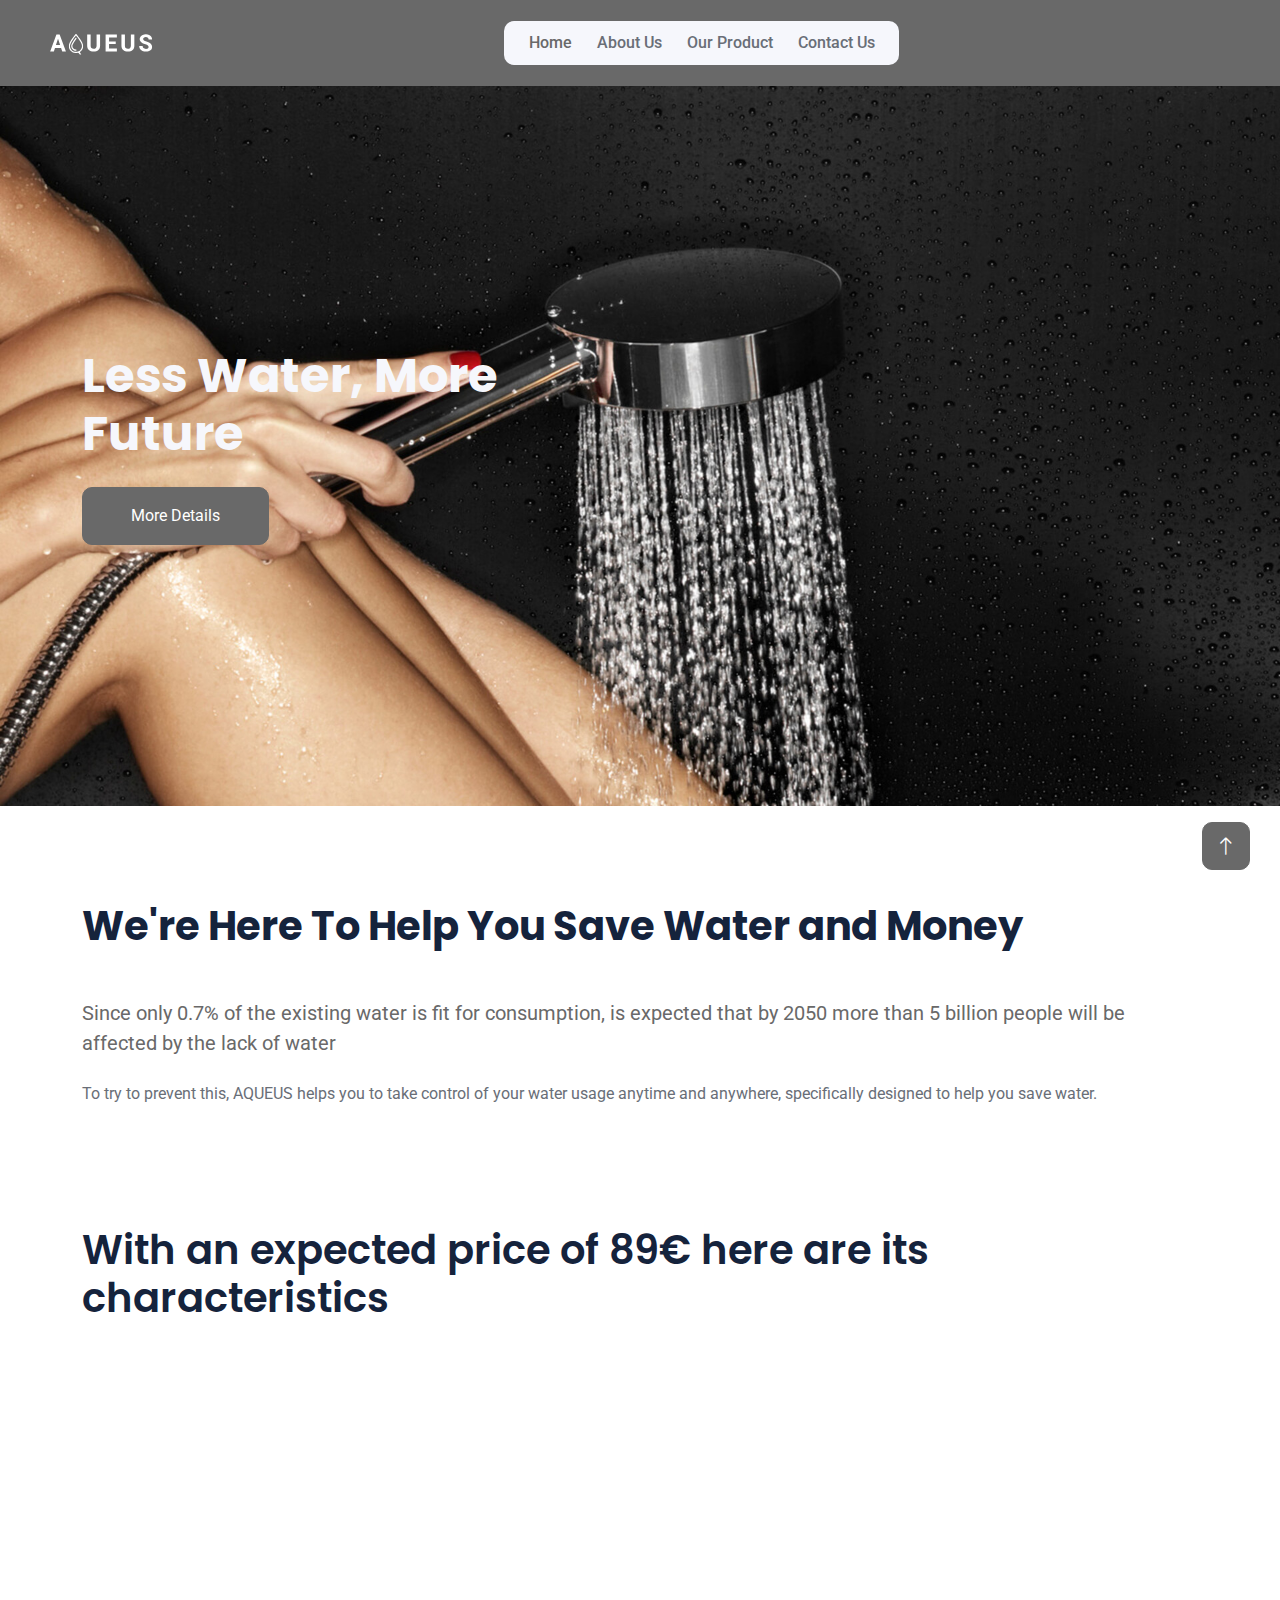
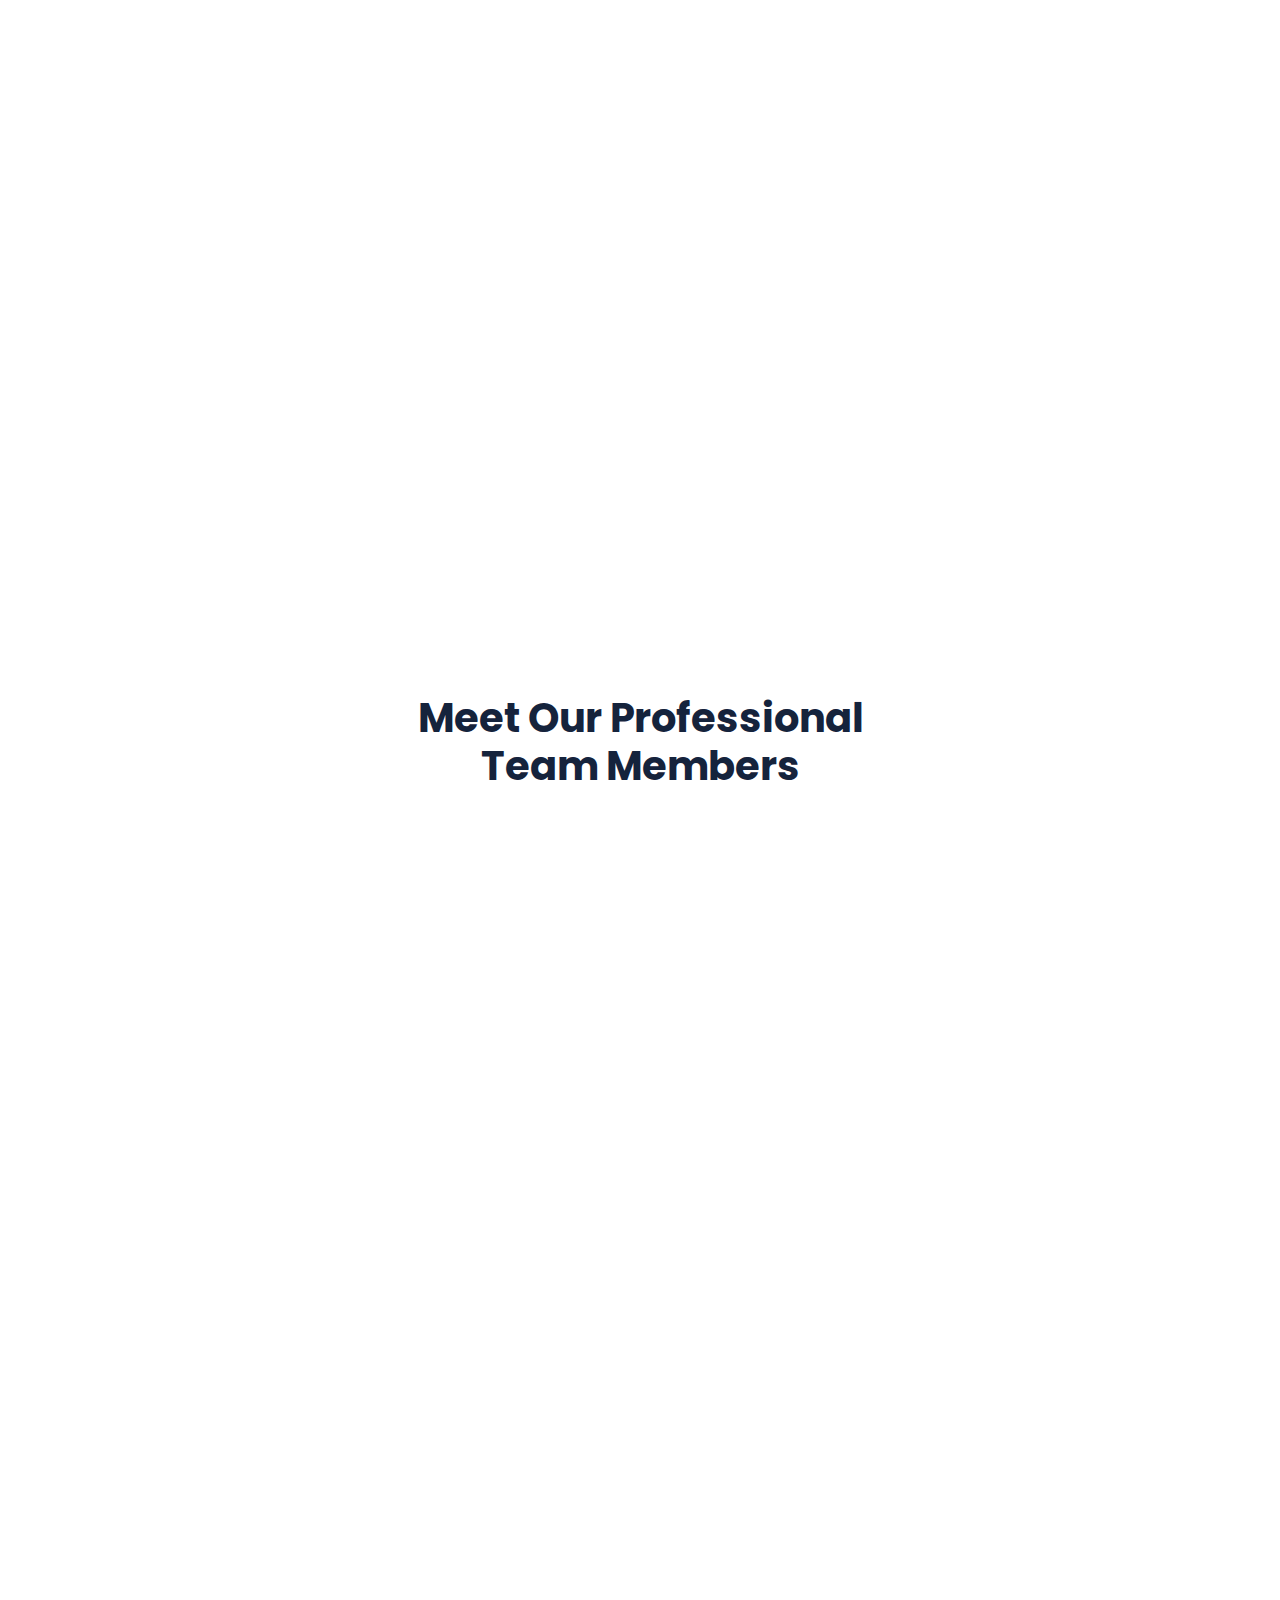
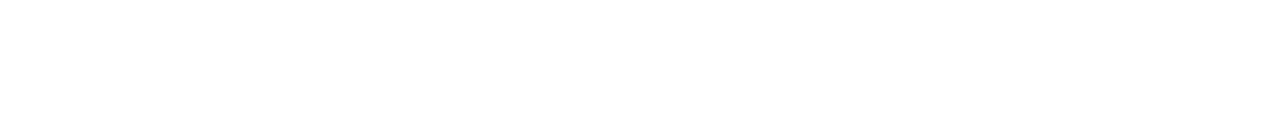
<file: index.html>
<!DOCTYPE html>
<html lang="en">
  <head>
    <meta charset="utf-8" />
    <title>AQUEUS</title>
    <meta content="width=device-width, initial-scale=1.0" name="viewport" />
    <meta content="" name="keywords" />
    <meta content="" name="description" />

    <!-- Favicon -->
    <link href="img/icon/logo_short.svg" rel="icon" />

    <!-- Google Web Fonts -->
    <link rel="preconnect" href="https://fonts.googleapis.com" />
    <link rel="preconnect" href="https://fonts.gstatic.com" crossorigin />
    <link
      href="https://fonts.googleapis.com/css2?family=Roboto:wght@400;500&family=Poppins:wght@600;700&display=swap"
      rel="stylesheet"
    />

    <!-- Icon Font Stylesheet -->
    <link
      href="https://cdnjs.cloudflare.com/ajax/libs/font-awesome/5.10.0/css/all.min.css"
      rel="stylesheet"
    />
    <link
      href="https://cdn.jsdelivr.net/npm/bootstrap-icons@1.4.1/font/bootstrap-icons.css"
      rel="stylesheet"
    />

    <!-- Libraries Stylesheet -->
    <link href="lib/animate/animate.min.css" rel="stylesheet" />
    <link href="lib/owlcarousel/assets/owl.carousel.min.css" rel="stylesheet" />

    <!-- Customized Bootstrap Stylesheet -->
    <link href="css/bootstrap.min.css" rel="stylesheet" />

    <!-- Template Stylesheet -->
    <link href="css/style.css" rel="stylesheet" />
  </head>

  <body>
    <!-- Spinner Start -->
    <div
      id="spinner"
      class="show bg-white position-fixed translate-middle w-100 vh-100 top-50 start-50 d-flex align-items-center justify-content-center"
    >
      <div class="spinner-grow text-primary" role="status"></div>
    </div>
    <!-- Spinner End -->

    

    <!-- Navbar Start -->
    <nav
      class="navbar navbar-expand-lg bg-primary navbar-light sticky-top px-4 px-lg-5"
    >
      <a href="index.html" class="navbar-brand d-flex align-items-center">
        <h1 class="m-0">
          <img
            class="img-fluid me-0"
            src="img/icon/logo_short.svg"
            alt=""
          />
        </h1>
      </a>
      <button
        type="button"
        class="navbar-toggler"
        data-bs-toggle="collapse"
        data-bs-target="#navbarCollapse"
      >
        <span class="navbar-toggler-icon"></span>
      </button>
      <div class="collapse navbar-collapse" id="navbarCollapse">
        <div class="navbar-nav mx-auto bg-light rounded pe-4 py-3 py-lg-0">
          <a href="index.html" class="nav-item nav-link active">Home</a>
          <a href="team.html" class="nav-item nav-link">About Us</a>
          <a href="service.html" class="nav-item nav-link">Our Product</a>
          <a href="contact.html" class="nav-item nav-link">Contact Us</a>
        </div>
      </div>
    </nav>
    <!-- Navbar End -->

    <!-- Carousel Start -->
    <div class="container-fluid p-0 mb-5 wow fadeIn" data-wow-delay="0.1s">
      <div id="header-carousel" class="carousel slide" data-bs-ride="carousel">
        <div class="carousel-inner">
          <div class="carousel-item active">
            <img class="w-100" src="img/carousel_test_1920x1080.jpeg" alt="Image" />
            <div class="carousel-caption">
              <div class="container">
                <div class="row">
                  <div class="col-12 col-lg-6">
                    <h1 class="display-5 text-light mb-4 animated slideInDown">
                      Less Water, More Future
                    </h1> 
                    <a href="service.html" class="btn btn-primary py-3 px-5"
                      >More Details</a
                    >
                  </div>
                </div>
              </div>
            </div>
          </div>
          
        </div>
      </div>
    </div>
    <!-- Carousel End -->

    <!-- About Start -->
    <div class="container-xxl py-5">
      <div class="container">
        <div class="h-100">
          <h1 class="display-6 mb-5">
            We're Here To Help You Save Water and Money
          </h1>
          <p class="fs-5 text-primary mb-4">
            Since only 0.7% of the existing water is fit for consumption, is expected that by 2050 more than 5 billion people will be affected by the lack of water
          </p>
          <p class="mb-4">
            To try to prevent this, AQUEUS helps you to take control of your water usage anytime and anywhere, specifically designed to help you save water.
          </p>
        </div>
        
      </div>
    </div>
    <!-- About End -->

    <!-- Service Start -->
    <div class="container-xxl py-5">
      <div class="container">
        
          <h1 class="display-9 mb-5">
            With an expected price of 89€ here are its characteristics
          </h1>

        <div class="row g-4 justify-content-center">
          <div class="col-lg-4 col-md-6 wow fadeInUp" data-wow-delay="0.1s">
            <div class="service-item rounded h-100 p-5">
              <div class="d-flex align-items-center ms-n5 mb-4">
                <div
                  class="service-icon flex-shrink-0 bg-primary rounded-end me-4"
                >
                </div>
                <h4 class="mb-0">Full Control</h4>
              </div>
              <p class="mb-4">
                A minimalist yet durable design with multiple sensors to give you more knowledge in your day-to-day spending. Equipped with a hydraulic generator to feed its battery, we can say that AQUEUS is self-sufficient. Compatible with the standard shower hoses  
              </p>
            </div>
          </div>
          <div class="col-lg-4 col-md-6 wow fadeInUp" data-wow-delay="0.3s">
            <div class="service-item rounded h-100 p-5">
              <div class="d-flex align-items-center ms-n5 mb-4">
                <div
                  class="service-icon flex-shrink-0 bg-primary rounded-end me-4"
                >
                </div>
                <h4 class="mb-0">Anytime and Anywhere</h4>
              </div>
              <p class="mb-4">
                Download our App and connect your AQUEUS to get complete control of your spending whenever you want, wherever you are.
                Use voice commands with Google Assistant/Alexa to keep track of your spending
              </p>
            </div>
          </div>
          <div class="col-lg-4 col-md-6 wow fadeInUp" data-wow-delay="0.5s">
            <div class="service-item rounded h-100 p-5">
              <div class="d-flex align-items-center ms-n5 mb-4">
                <div
                  class="service-icon flex-shrink-0 bg-primary rounded-end me-4"
                >
                </div>
                <h4 class="mb-0">Save Water and Money</h4>
              </div>
              <p class="mb-4">
                Saving Water, sustaining the future. With multiple modes of water pressure, AQUEUS helps you to save water (and money) without decreasing the quality of your life. 
              </p>
              
            </div>
          </div>
          <div class="col-lg-4 col-md-6 wow fadeInUp" data-wow-delay="0.1s">
            <div class="service-item rounded h-100 p-5">
              <div class="d-flex align-items-center ms-n5 mb-4">
                <div
                  class="service-icon flex-shrink-0 bg-primary rounded-end me-4"
                >
                </div>
                <h4 class="mb-0">Adjustable to your needs</h4>
              </div>
              <p class="mb-4">
                With programmable alarms, that help you to keep a conscience of your water usage. These alarms can be auditive, visual, or both and be adjusted to your routine.
              </p>
              
            </div>
          </div>
          <div class="col-lg-4 col-md-6 wow fadeInUp" data-wow-delay="0.3s">
            <div class="service-item rounded h-100 p-5">
              <div class="d-flex align-items-center ms-n5 mb-4">
                <div
                  class="service-icon flex-shrink-0 bg-primary rounded-end me-4"
                >
                </div>
                <h4 class="mb-0">Capable of paying itself!</h4>
              </div>
              <p class="mb-4">
                With a lifespan from 5 to 7 years is expected that the savings (of water and energy) cover the cost of AQUEUS in about one year (value calculated for a family of 3 living in Lisbon) 
              </p>
              
            </div>
          </div>
          <div class="col-lg-4 col-md-6 wow fadeInUp" data-wow-delay="0.5s">
            <div class="service-item rounded h-100 p-5">
              <div class="d-flex align-items-center ms-n5 mb-4">
                <div
                  class="service-icon flex-shrink-0 bg-primary rounded-end me-4"
                >
                </div>
                <h4 class="mb-0">Where to buy</h4>
              </div>
              <p class="mb-4">
                Still in development but when launched can be obtained on this website or in our partner stores
              </p>
              
            </div>
          </div>
        </div>
      </div>
    </div>
    <!-- Service End -->

    <!-- Team Start -->
    <div class="container-xxl py-5">
      <div class="container">
        <div class="text-center mx-auto" style="max-width: 500px">
          <h1 class="display-6 mb-5">Meet Our Professional Team Members</h1>
        </div>
        <div class="row row-cols-5">
          <div class="col-lg-2 mx-auto wow fadeInUp" data-wow-delay="0.1s">
            <div class="team-item rounded">
              <img class="img-fluid" src="aqueus/carolina.resized.jpeg" alt="" />
              <div class="text-center p-4">
                <h5>Carolina <br> </br> Metelo</h5>
                <span>CCO</span>
              </div>
              <div class="team-text text-center bg-white p-4">
                <h5>Carolina Metelo </h5>
                <p>CCO</p>
                <div class="d-flex justify-content-center">
                  
                  <a class="btn btn-square btn-light m-1" href="https://www.linkedin.com/in/carolina-metelo-a3b4581b5"
                    target="_blank"><i class="fab fa-linkedin-in"></i
                  ></a>
                </div>
              </div>
            </div>
          </div>
          <div class="col-lg-2 mx-auto wow fadeInUp" data-wow-delay="0.3s">
            <div class="team-item rounded">
              <img class="img-fluid" src="aqueus/miguel.resized.jpeg" alt="" />
              <div class="text-center p-4">
                <h5>Miguel <br> </br> Santos</h5>
                <span>CTO</span>
              </div>
              <div class="team-text text-center bg-white p-4">
                <h5>Miguel Santos</h5>
                <p>CTO</p>
                <div class="d-flex justify-content-center">
                  
                  <a class="btn btn-square btn-light m-1" href="https://www.linkedin.com/in/miguel-santos-3086a3139/"
                  target="_blank" ><i class="fab fa-linkedin-in"></i
                  ></a>
                </div>
              </div>
            </div>
          </div>
          <div class="col-lg-2 mx-auto wow fadeInUp" data-wow-delay="0.5s">
            <div class="team-item rounded">
              <img class="img-fluid" src="aqueus/francisca_500x500.jpeg" alt="" />
              <div class="text-center p-4">
                <h5>Francisca <br> </br> Magalhães</h5>
                <span>CEO</span>
              </div>
              <div class="team-text text-center bg-white p-4">
                <h5>Francisca Magalhães</h5>
                <p>CEO</p>
                <div class="d-flex justify-content-center">
                  <a class="btn btn-square btn-light m-1" href="https://www.linkedin.com/in/francisca-magalh%C3%A3es-a27501209"
                  target="_blank" ><i class="fab fa-linkedin-in"></i
                  ></a>
                </div>
              </div>
            </div>
          </div>
          <div class="col-lg-2 mx-auto wow fadeInUp" data-wow-delay="0.5s">
            <div class="team-item rounded">
              <img class="img-fluid" src="aqueus/joao.resized.jpeg" alt="" />
              <div class="text-center p-4">
                <h5>João <br> </br> Samarão</h5>
                <span>CFO</span>
              </div>
              <div class="team-text text-center bg-white p-4">
                <h5>João Samarão</h5>
                <p>CFO</p>
                <div class="d-flex justify-content-center">
                  
                  <a class="btn btn-square btn-light m-1" href="https://www.linkedin.com/in/joaosamarao/"
                  target="_blank" ><i class="fab fa-linkedin-in"></i
                  ></a>
                </div>
              </div>
            </div>
          </div>

          <div class="col-lg-2 mx-auto wow fadeInUp" data-wow-delay="0.5s">
            <div class="team-item rounded">
              <img class="img-fluid" src="aqueus/ana.resized.jpeg" alt="" />
              <div class="text-center p-4">
                <h5>Ana Margarida Soares</h5>
                <span>CMO</span>
              </div>
              <div class="team-text text-center bg-white p-4">
                <h5>Ana Margarida Soares</h5>
                <p>CMO</p>
                <div class="d-flex justify-content-center">
                  
                  <a class="btn btn-square btn-light m-1" href="https://www.linkedin.com/in/ana-margarida-soares-79bbba250"
                  target="_blank" ><i class="fab fa-linkedin-in"></i
                  ></a>
                </div>
              </div>
            </div>
          </div>
          
        
      </div>
      </div>
    </div>
    <!-- Team End -->

    <!-- Footer Start -->
    <div
      class="container-fluid bg-primary footer mt-5 pt-5 wow fadeIn"
      data-wow-delay="0.1s"
    >
      <div class="container py-5">
        <div class="row g-5">
          <div class="col-lg-3 col-md-6">
            <h1 class="text-white mb-4">
              <img
                class="img-fluid me-3"
                src="img/icon/logo_short.svg"
                alt=""
              />
            </h1>
            <p>
              Less Water, More Future
            </p>
            
          </div>
          <div class="col-lg-3 col-md-6 mx-auto">
            <h5 class="text-light mb-4">Quick Links</h5>
            <a class="btn btn-link" href="team.html">About Us</a>
            <a class="btn btn-link" href="contact.html">Contact Us</a>
            <a class="btn btn-link" href="service.html">Our Product</a>
            <a class="btn btn-link" href="https://www.youtube.com/watch?v=vVamWYRO6kI&lc=Ugy9YXTKkumT-hBAobx4AaABAg&ab_channel=MiguelSantos"
            target="_blank">Elevator-Pitch (Portuguese)</a>
            <a class="btn btn-link" href="https://youtu.be/orek0oqsbCY"
            target="_blank">Promotional Video (Portuguese)</a>
          </div>
        </div>
      </div>
      <div class="container-fluid copyright">
        <div class="container">
          <div class="row">
            <div class="col-md-6 text-center text-md-start mb-3 mb-md-0">
              &copy; <a href="#" class="text-light">AQUEUS</a>, All Right Reserved.
            </div>
            <div class="col-md-6 text-center text-md-end">
              <!--/*** This template is free as long as you keep the footer author’s credit link/attribution link/backlink. If you'd like to use the template without the footer author’s credit link/attribution link/backlink, you can purchase the Credit Removal License from "https://htmlcodex.com/credit-removal". Thank you for your support. ***/-->
              Designed By <a class="text-light" href="https://htmlcodex.com">HTML Codex</a>
              <br />Distributed By:
              <a  class="text-light" href="https://themewagon.com" target="_blank">ThemeWagon</a>
            </div>
          </div>
        </div>
      </div>
    </div>
    <!-- Footer End -->

    <!-- Back to Top -->
    <a href="#" class="btn btn-lg btn-primary btn-lg-square back-to-top"
      ><i class="bi bi-arrow-up"></i
    ></a>

    <!-- JavaScript Libraries -->
    <script src="https://code.jquery.com/jquery-3.4.1.min.js"></script>
    <script src="https://cdn.jsdelivr.net/npm/bootstrap@5.0.0/dist/js/bootstrap.bundle.min.js"></script>
    <script src="lib/wow/wow.min.js"></script>
    <script src="lib/easing/easing.min.js"></script>
    <script src="lib/waypoints/waypoints.min.js"></script>
    <script src="lib/owlcarousel/owl.carousel.min.js"></script>
    <script src="lib/counterup/counterup.min.js"></script>

    <!-- Template Javascript -->
    <script src="js/main.js"></script>
  </body>
</html>
</file>
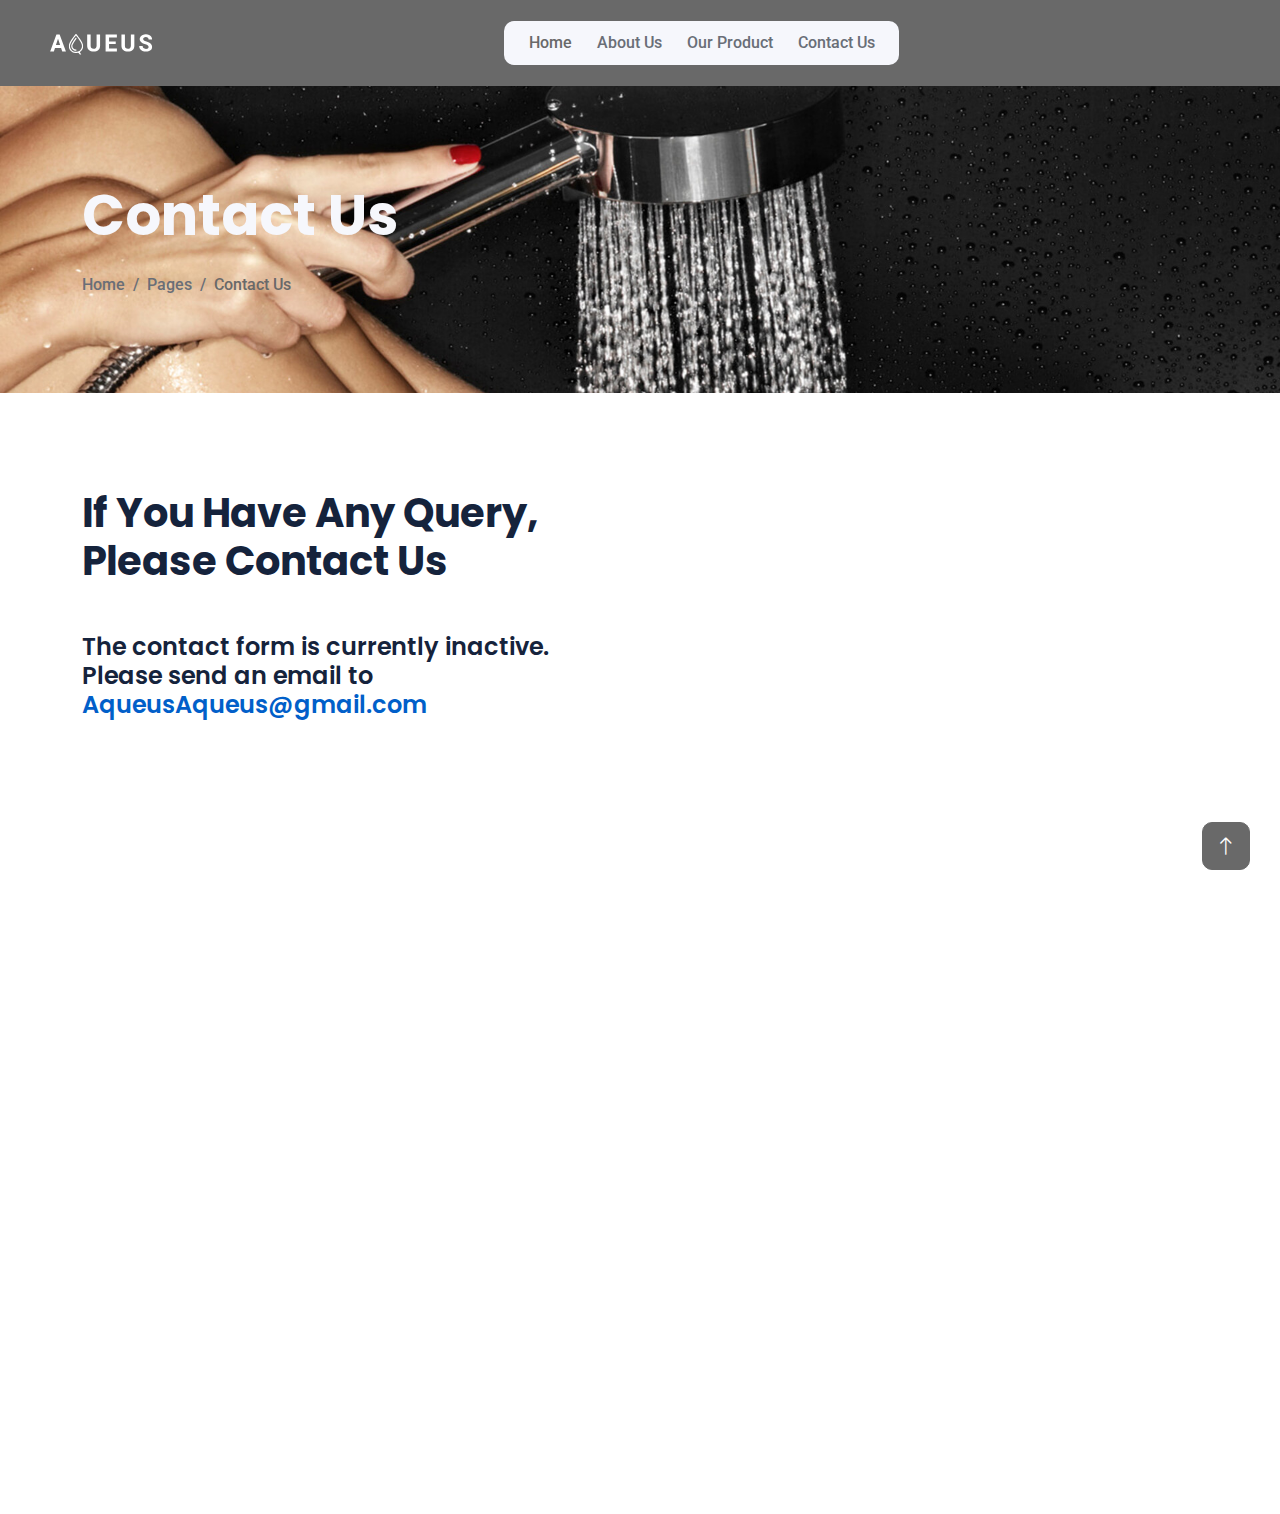
<file: contact.html>
<!DOCTYPE html>
<html lang="en">
  <head>
    <meta charset="utf-8" />
    <title>AQUEUS</title>
    <meta content="width=device-width, initial-scale=1.0" name="viewport" />
    <meta content="" name="keywords" />
    <meta content="" name="description" />

    <!-- Favicon -->
    <link href="img/icon/logo_short.svg" rel="icon" />

    <!-- Google Web Fonts -->
    <link rel="preconnect" href="https://fonts.googleapis.com" />
    <link rel="preconnect" href="https://fonts.gstatic.com" crossorigin />
    <link
      href="https://fonts.googleapis.com/css2?family=Roboto:wght@400;500&family=Poppins:wght@600;700&display=swap"
      rel="stylesheet"
    />

    <!-- Icon Font Stylesheet -->
    <link
      href="https://cdnjs.cloudflare.com/ajax/libs/font-awesome/5.10.0/css/all.min.css"
      rel="stylesheet"
    />
    <link
      href="https://cdn.jsdelivr.net/npm/bootstrap-icons@1.4.1/font/bootstrap-icons.css"
      rel="stylesheet"
    />

    <!-- Libraries Stylesheet -->
    <link href="lib/animate/animate.min.css" rel="stylesheet" />
    <link href="lib/owlcarousel/assets/owl.carousel.min.css" rel="stylesheet" />

    <!-- Customized Bootstrap Stylesheet -->
    <link href="css/bootstrap.min.css" rel="stylesheet" />

    <!-- Template Stylesheet -->
    <link href="css/style.css" rel="stylesheet" />
  </head>

  <body>
    <!-- Spinner Start -->
    <div
      id="spinner"
      class="show bg-white position-fixed translate-middle w-100 vh-100 top-50 start-50 d-flex align-items-center justify-content-center"
    >
      <div class="spinner-grow text-primary" role="status"></div>
    </div>
    <!-- Spinner End -->

    <!-- Navbar Start -->
      <nav
      class="navbar navbar-expand-lg bg-primary navbar-light sticky-top px-4 px-lg-5"
    >
      <a href="index.html" class="navbar-brand d-flex align-items-center">
        <h1 class="m-0">
          <img
            class="img-fluid me-0"
            src="img/icon/logo_short.svg"
            alt=""
          />
        </h1>
      </a>
      <button
        type="button"
        class="navbar-toggler"
        data-bs-toggle="collapse"
        data-bs-target="#navbarCollapse"
      >
        <span class="navbar-toggler-icon"></span>
      </button>
      <div class="collapse navbar-collapse" id="navbarCollapse">
        <div class="navbar-nav mx-auto bg-light rounded pe-4 py-3 py-lg-0">
          <a href="index.html" class="nav-item nav-link active">Home</a>
          <a href="team.html" class="nav-item nav-link">About Us</a>
          <a href="service.html" class="nav-item nav-link">Our Product</a>
          <a href="contact.html" class="nav-item nav-link">Contact Us</a>
        </div>
      </div>
    </nav>
    <!-- Navbar End -->

    <!-- Page Header Start -->
    <div
      class="container-fluid page-header py-5 mb-5 wow fadeIn"
      data-wow-delay="0.1s"
    >
      <div class="container py-5">
        <h1 class="display-4 animated slideInDown mb-4 text-light">Contact Us</h1>
        <nav aria-label="breadcrumb animated slideInDown">
          <ol class="breadcrumb mb-0">
            <li class="breadcrumb-item"><a href="#">Home</a></li>
            <li class="breadcrumb-item"><a href="#">Pages</a></li>
            <li class="breadcrumb-item active" aria-current="page">
              Contact Us
            </li>
          </ol>
        </nav>
      </div>
    </div>
    <!-- Page Header End -->

    <!-- Contact Start -->
    <div class="container-xxl py-5">
      <div class="container">
        <div class="row g-5">
          <div class="col-lg-6 wow fadeIn" data-wow-delay="0.1s">
            <h1 class="display-6 mb-5">
              If You Have Any Query, Please Contact Us
            </h1>
            <h4 class="mb-4">
              The contact form is currently inactive. Please send an email to <a href = "mailto: AqueusAqueus@gmail.com">AqueusAqueus@gmail.com</a>
            </h4>
          </div>
          <div
            class="col-lg-6 wow fadeIn"
            data-wow-delay="0.5s"
            style="min-height: 450px"
          >
            <div class="position-relative rounded overflow-hidden h-100">
              <iframe
                class="position-relative w-100 h-100"
                src="https://maps.google.com/maps?q=NOVA%20FCT&t=&z=13&ie=UTF8&iwloc=&output=embed"
                frameborder="0"
                style="min-height: 450px; border: 0"
                allowfullscreen=""
                aria-hidden="false"
                tabindex="0"
              ></iframe>
            </div>
          </div>
        </div>
      </div>
    </div>
    <!-- Contact End -->

    <!-- Footer Start -->
    <div
    class="container-fluid bg-primary footer mt-5 pt-5 wow fadeIn"
    data-wow-delay="0.1s"
    >
    <div class="container py-5">
      <div class="row g-5">
        <div class="col-lg-3 col-md-6">
          <h1 class="text-white mb-4">
            <img
              class="img-fluid me-3"
              src="img/icon/logo_short.svg"
              alt=""
            />
          </h1>
          <p>
            Less Water, More Future
          </p>

        </div>
        <div class="col-lg-3 col-md-6 mx-auto">
          <h5 class="text-light mb-4">Quick Links</h5>
          <a class="btn btn-link" href="team.html">About Us</a>
          <a class="btn btn-link" href="contact.html">Contact Us</a>
          <a class="btn btn-link" href="service.html">Our Product</a>
          <a class="btn btn-link" href="https://www.youtube.com/watch?v=vVamWYRO6kI&lc=Ugy9YXTKkumT-hBAobx4AaABAg&ab_channel=MiguelSantos"
          target="_blank">Elevator-Pitch (Portuguese)</a>
          <a class="btn btn-link" href="https://youtu.be/orek0oqsbCY"
          target="_blank">Promotional Video (Portuguese)</a>
        </div>
      </div>
    </div>
    <div class="container-fluid copyright">
      <div class="container">
        <div class="row">
          <div class="col-md-6 text-center text-md-start mb-3 mb-md-0">
            &copy; <a href="#" class="text-light">AQUEUS</a>, All Right Reserved.
          </div>
          <div class="col-md-6 text-center text-md-end">
            <!--/*** This template is free as long as you keep the footer author’s credit link/attribution link/backlink. If you'd like to use the template without the footer author’s credit link/attribution link/backlink, you can purchase the Credit Removal License from "https://htmlcodex.com/credit-removal". Thank you for your support. ***/-->
            Designed By <a class="text-light" href="https://htmlcodex.com">HTML Codex</a>
            <br />Distributed By:
            <a  class="text-light" href="https://themewagon.com" target="_blank">ThemeWagon</a>
          </div>
        </div>
      </div>
    </div>
    </div>
    <!-- Footer End -->

    <!-- Back to Top -->
    <a href="#" class="btn btn-lg btn-primary btn-lg-square back-to-top"
      ><i class="bi bi-arrow-up"></i
    ></a>

    <!-- JavaScript Libraries -->
    <script src="https://code.jquery.com/jquery-3.4.1.min.js"></script>
    <script src="https://cdn.jsdelivr.net/npm/bootstrap@5.0.0/dist/js/bootstrap.bundle.min.js"></script>
    <script src="lib/wow/wow.min.js"></script>
    <script src="lib/easing/easing.min.js"></script>
    <script src="lib/waypoints/waypoints.min.js"></script>
    <script src="lib/owlcarousel/owl.carousel.min.js"></script>
    <script src="lib/counterup/counterup.min.js"></script>

    <!-- Template Javascript -->
    <script src="js/main.js"></script>
  </body>
</html>
</file>
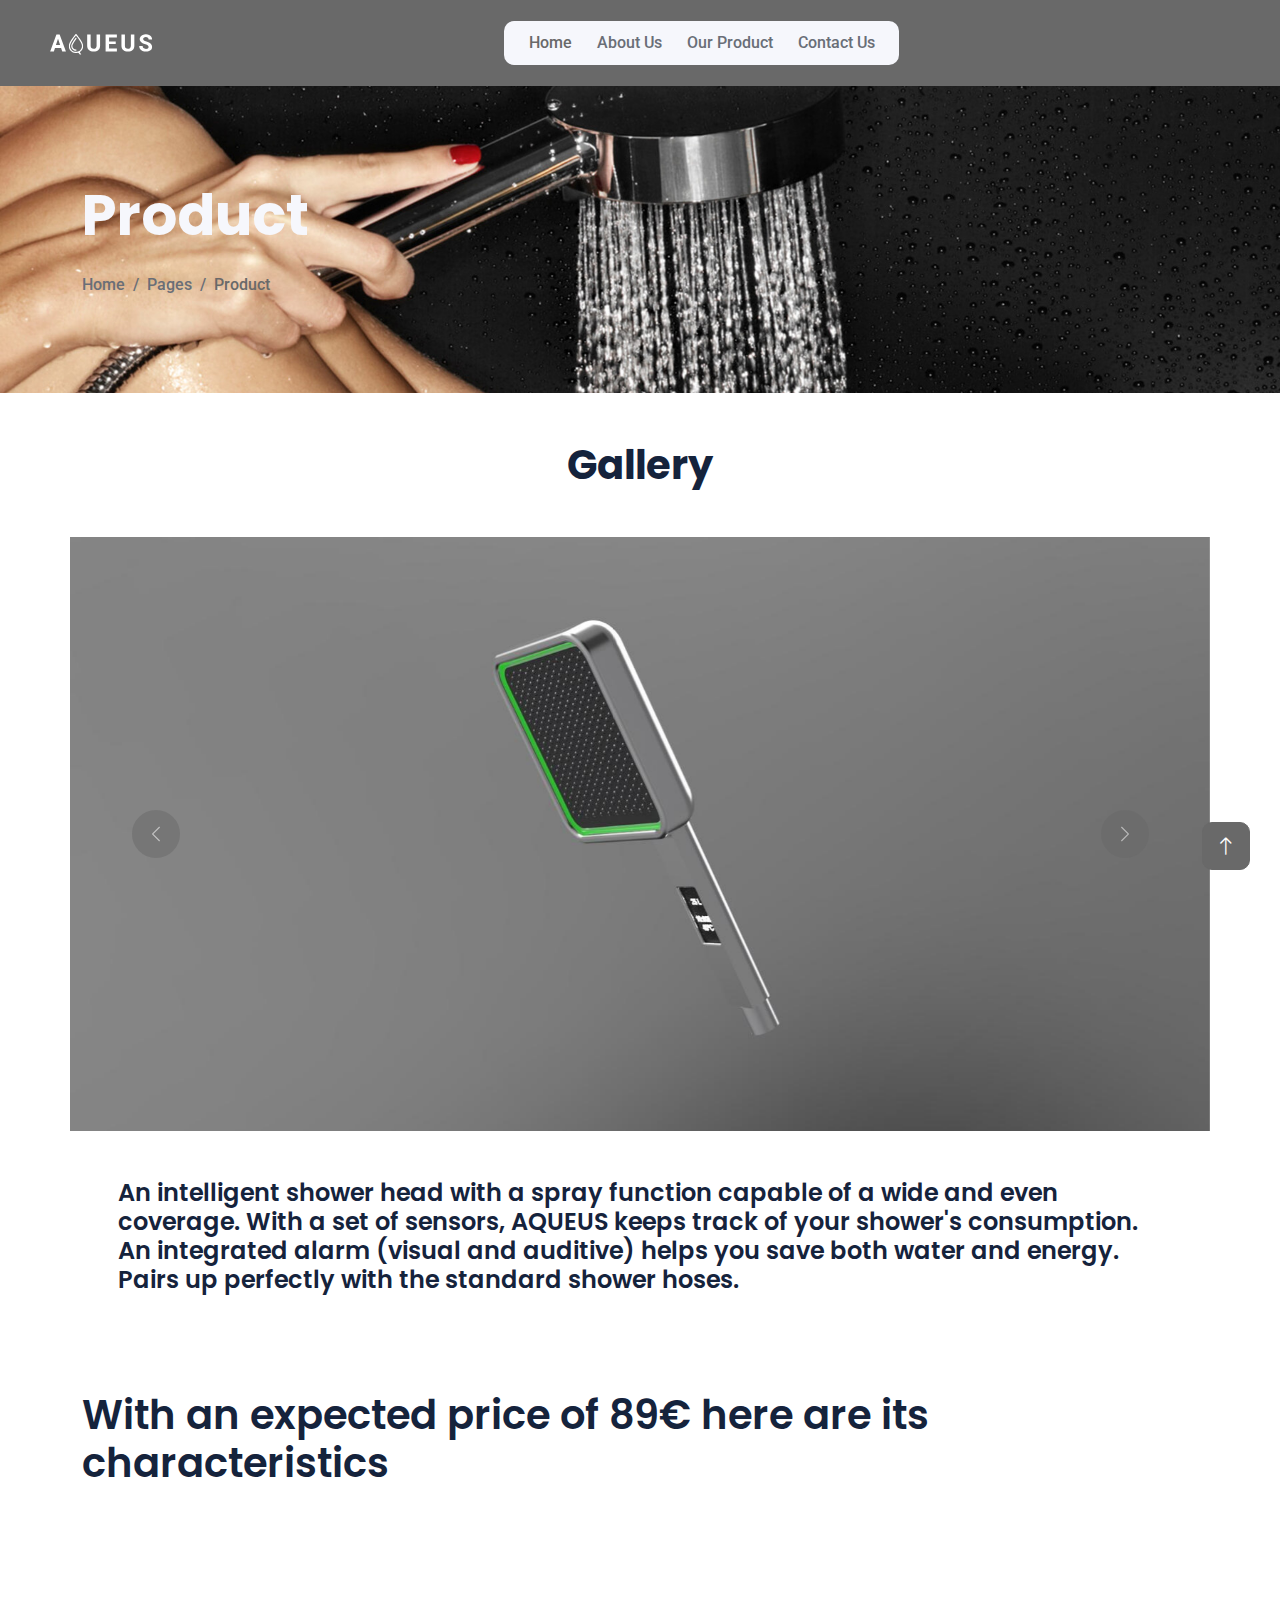
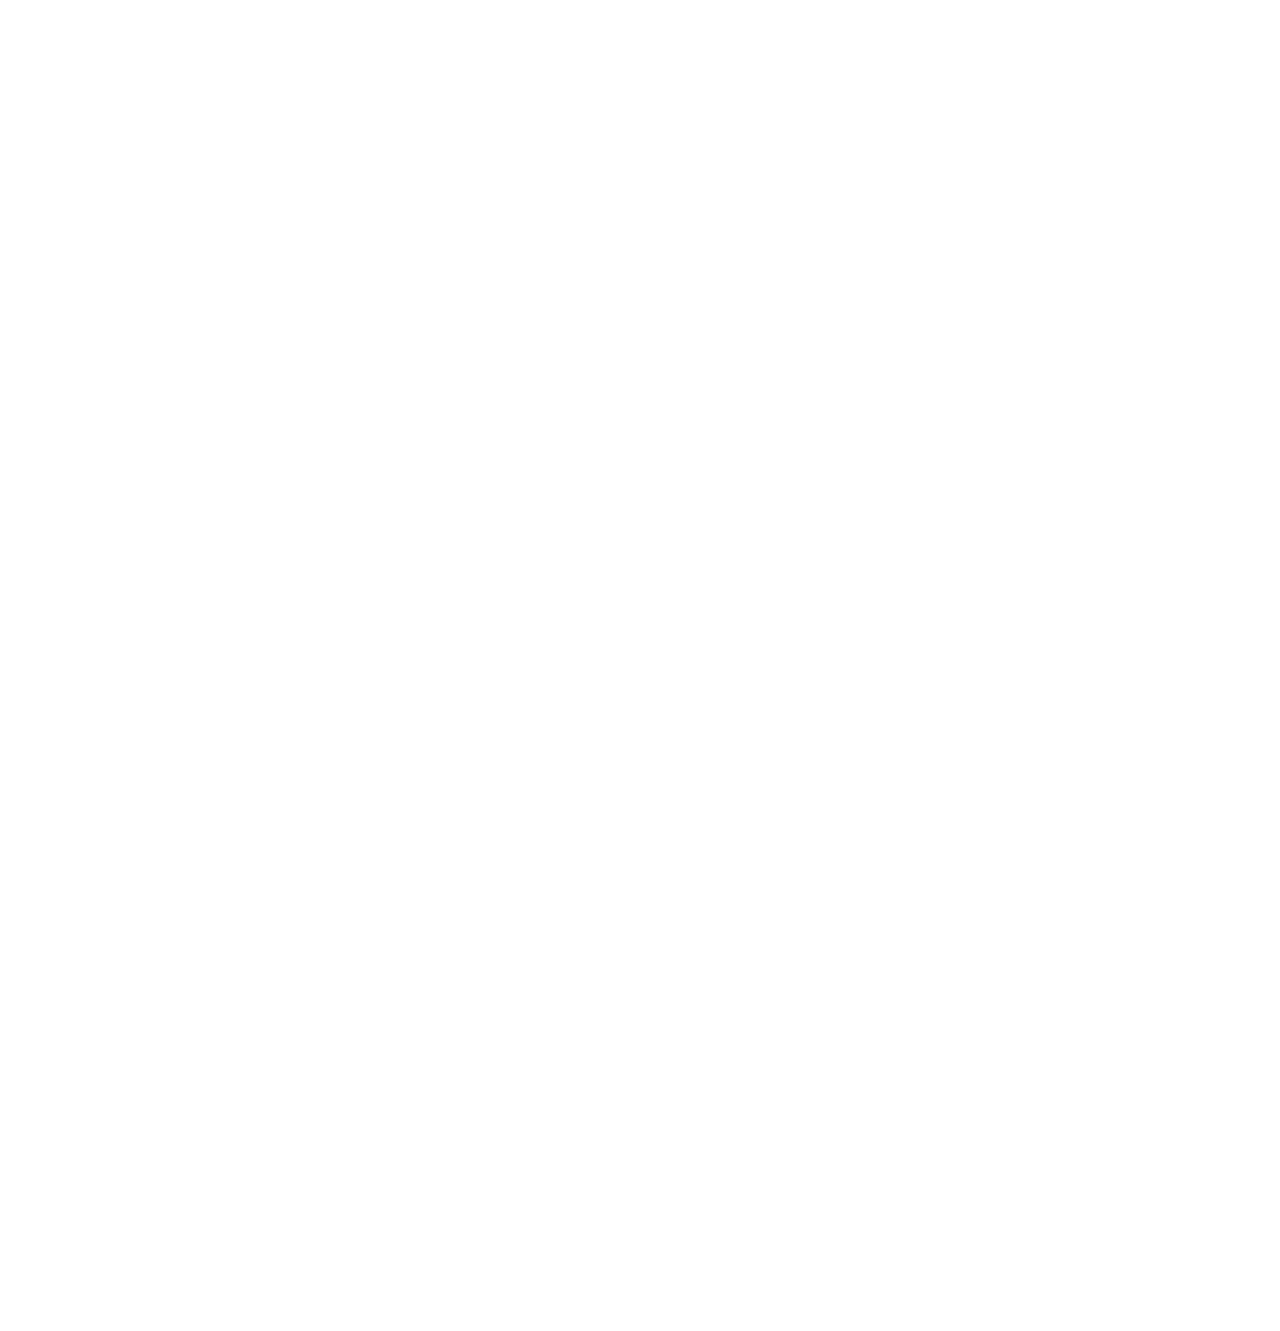
<file: service.html>
<!DOCTYPE html>
<html lang="en">
  <head>
    <meta charset="utf-8" />
    <title>AQUEUS</title>
    <meta content="width=device-width, initial-scale=1.0" name="viewport" />
    <meta content="" name="keywords" />
    <meta content="" name="description" />

    <!-- Favicon -->
    <link href="img/icon/logo_short.svg" rel="icon" />

    <!-- Google Web Fonts -->
    <link rel="preconnect" href="https://fonts.googleapis.com" />
    <link rel="preconnect" href="https://fonts.gstatic.com" crossorigin />
    <link
      href="https://fonts.googleapis.com/css2?family=Roboto:wght@400;500&family=Poppins:wght@600;700&display=swap"
      rel="stylesheet"
    />

    <!-- Icon Font Stylesheet -->
    <link
      href="https://cdnjs.cloudflare.com/ajax/libs/font-awesome/5.10.0/css/all.min.css"
      rel="stylesheet"
    />
    <link
      href="https://cdn.jsdelivr.net/npm/bootstrap-icons@1.4.1/font/bootstrap-icons.css"
      rel="stylesheet"
    />

    <!-- Libraries Stylesheet -->
    <link href="lib/animate/animate.min.css" rel="stylesheet" />
    <link href="lib/owlcarousel/assets/owl.carousel.min.css" rel="stylesheet" />

    <!-- Customized Bootstrap Stylesheet -->
    <link href="css/bootstrap.min.css" rel="stylesheet" />

    <!-- Template Stylesheet -->
    <link href="css/style.css" rel="stylesheet" />
  </head>

  <body>
    <!-- Spinner Start -->
    <div
      id="spinner"
      class="show bg-white position-fixed translate-middle w-100 vh-100 top-50 start-50 d-flex align-items-center justify-content-center"
    >
      <div class="spinner-grow text-primary" role="status"></div>
    </div>
    <!-- Spinner End -->

    
    <!-- Navbar Start -->
    <nav
      class="navbar navbar-expand-lg bg-primary navbar-light sticky-top px-4 px-lg-5"
    >
      <a href="index.html" class="navbar-brand d-flex align-items-center">
        <h1 class="m-0">
          <img
            class="img-fluid me-0"
            src="img/icon/logo_short.svg"
            alt=""
          />
        </h1>
      </a>
      <button
        type="button"
        class="navbar-toggler"
        data-bs-toggle="collapse"
        data-bs-target="#navbarCollapse"
      >
        <span class="navbar-toggler-icon"></span>
      </button>
      <div class="collapse navbar-collapse" id="navbarCollapse">
        <div class="navbar-nav mx-auto bg-light rounded pe-4 py-3 py-lg-0">
          <a href="index.html" class="nav-item nav-link active">Home</a>
          <a href="team.html" class="nav-item nav-link">About Us</a>
          <a href="service.html" class="nav-item nav-link">Our Product</a>
          <a href="contact.html" class="nav-item nav-link">Contact Us</a>
        </div>
      </div>
    </nav>
    <!-- Navbar End -->

    <!-- Page Header Start -->
    <div
      class="container-fluid page-header py-5 mb-5 wow fadeIn"
      data-wow-delay="0.1s"
    >
      <div class="container py-5">
        <h1 class="display-4 animated slideInDown mb-4 text-light">Product</h1>
        <nav aria-label="breadcrumb animated slideInDown">
          <ol class="breadcrumb mb-0">
            <li class="breadcrumb-item"><a href="#">Home</a></li>
            <li class="breadcrumb-item"><a href="#">Pages</a></li>
            <li class="breadcrumb-item active" aria-current="page">Product</li>
          </ol>
        </nav>
      </div>
    </div>
    <!-- Page Header End -->
  
    <!-- Carousel Start -->
    <div class="container-lg p-0 mb-3 wow fadeIn" data-wow-delay="0.1s">
      <div class="text-center mx-auto" style="max-width: 500px">
        <h1 class="display-6 mb-5">
          Gallery
        </h1>
      </div>
      <div id="header-carousel" class="carousel slide" data-bs-ride="carousel">
        <div class="carousel-inner">
          <div class="carousel-item active">
            <img class="w-100" src="aqueus/left_green.jpeg" alt="Image" />
          </div>
          <div class="carousel-item">
            <img class="w-100" src="aqueus/left_red.jpeg" alt="Image" />
          </div>
          <div class="carousel-item">
            <img class="w-100" src="aqueus/right_green.jpeg" alt="Image" />
          </div>
          <div class="carousel-item">
            <img class="w-100" src="aqueus/right_red.jpeg" alt="Image" />
          </div>
        </div>
        <button
          class="carousel-control-prev"
          type="button"
          data-bs-target="#header-carousel"
          data-bs-slide="prev"
        >
          <span class="carousel-control-prev-icon" aria-hidden="true"></span>
          <span class="visually-hidden">Previous</span>
        </button>
        <button
          class="carousel-control-next"
          type="button"
          data-bs-target="#header-carousel"
          data-bs-slide="next"
        >
          <span class="carousel-control-next-icon" aria-hidden="true"></span>
          <span class="visually-hidden">Next</span>
        </button>
      </div>
      <h4 class="display-8 m-5">An intelligent shower head with a spray function capable of a wide and even coverage.
        With a set of sensors, AQUEUS keeps track of your shower's consumption.
        An integrated alarm (visual and auditive) helps you save both water and energy.
        Pairs up perfectly with the standard shower hoses.
      </h2>
    </div>
    <!-- Carousel End -->

    <!-- Service Start -->
    <div class="container-xxl py-5">
      <div class="container">
        
          <h1 class="display-9 mb-5">
            With an expected price of 89€ here are its characteristics
          </h1>

        <div class="row g-4 justify-content-center">
          <div class="col-lg-4 col-md-6 wow fadeInUp" data-wow-delay="0.1s">
            <div class="service-item rounded h-100 p-5">
              <div class="d-flex align-items-center ms-n5 mb-4">
                <div
                  class="service-icon flex-shrink-0 bg-primary rounded-end me-4"
                >
                </div>
                <h4 class="mb-0">Full Control</h4>
              </div>
              <p class="mb-4">
                A minimalist yet durable design with multiple sensors to give you more knowledge in your day-to-day spending. Equipped with a hydraulic generator to feed its battery, we can say that AQUEUS is self-sufficient. Compatible with the standard shower hoses 
              </p>
            </div>
          </div>
          <div class="col-lg-4 col-md-6 wow fadeInUp" data-wow-delay="0.3s">
            <div class="service-item rounded h-100 p-5">
              <div class="d-flex align-items-center ms-n5 mb-4">
                <div
                  class="service-icon flex-shrink-0 bg-primary rounded-end me-4"
                >
                </div>
                <h4 class="mb-0">Anytime and Anywhere</h4>
              </div>
              <p class="mb-4">
                Download our App and connect your AQUEUS to get complete control of your spending whenever you want, wherever you are.
                Use voice commands with Google Assistant/Alexa to keep track of your spending
              </p>
            </div>
          </div>
          <div class="col-lg-4 col-md-6 wow fadeInUp" data-wow-delay="0.5s">
            <div class="service-item rounded h-100 p-5">
              <div class="d-flex align-items-center ms-n5 mb-4">
                <div
                  class="service-icon flex-shrink-0 bg-primary rounded-end me-4"
                >
                </div>
                <h4 class="mb-0">Save Water and Money</h4>
              </div>
              <p class="mb-4">
                Saving Water, sustaining the future. With multiple modes of water pressure, AQUEUS helps you to save water (and money) without decreasing the quality of your life. 
              </p>
              
            </div>
          </div>
          <div class="col-lg-4 col-md-6 wow fadeInUp" data-wow-delay="0.1s">
            <div class="service-item rounded h-100 p-5">
              <div class="d-flex align-items-center ms-n5 mb-4">
                <div
                  class="service-icon flex-shrink-0 bg-primary rounded-end me-4"
                >
                </div>
                <h4 class="mb-0">Adjustable to your needs</h4>
              </div>
              <p class="mb-4">
                With programmable alarms, that help you to keep a conscience of your water usage. These alarms can be auditive, visual, or both and be adjusted to your routine.
              </p>
              
            </div>
          </div>
          <div class="col-lg-4 col-md-6 wow fadeInUp" data-wow-delay="0.3s">
            <div class="service-item rounded h-100 p-5">
              <div class="d-flex align-items-center ms-n5 mb-4">
                <div
                  class="service-icon flex-shrink-0 bg-primary rounded-end me-4"
                >
                </div>
                <h4 class="mb-0">Capable of paying itself!</h4>
              </div>
              <p class="mb-4">
                With a lifespan from 5 to 7 years is expected that the savings (of water and energy) cover the cost of AQUEUS in about one year (value calculated for a family of 3 living in Lisbon) 
              </p>
              
            </div>
          </div>
          <div class="col-lg-4 col-md-6 wow fadeInUp" data-wow-delay="0.5s">
            <div class="service-item rounded h-100 p-5">
              <div class="d-flex align-items-center ms-n5 mb-4">
                <div
                  class="service-icon flex-shrink-0 bg-primary rounded-end me-4"
                >
                </div>
                <h4 class="mb-0">Where to buy</h4>
              </div>
              <p class="mb-4">
                Still in development but when launched can be obtained on this website or in our partner stores
              </p>
              
            </div>
          </div>
        </div>
      </div>
    </div>
    <!-- Service End -->

    <!-- Footer Start -->
    <div
      class="container-fluid bg-primary footer mt-5 pt-5 wow fadeIn"
      data-wow-delay="0.1s"
    >
      <div class="container py-5">
        <div class="row g-5">
          <div class="col-lg-3 col-md-6">
            <h1 class="text-white mb-4">
              <img
                class="img-fluid me-3"
                src="img/icon/logo_short.svg"
                alt=""
              />
            </h1>
            <p>
              Less Water, More Future
            </p>
            
          </div>
          <div class="col-lg-3 col-md-6 mx-auto">
            <h5 class="text-light mb-4">Quick Links</h5>
            <a class="btn btn-link" href="team.html">About Us</a>
            <a class="btn btn-link" href="contact.html">Contact Us</a>
            <a class="btn btn-link" href="service.html">Our Product</a>
            <a class="btn btn-link" href="https://www.youtube.com/watch?v=vVamWYRO6kI&lc=Ugy9YXTKkumT-hBAobx4AaABAg&ab_channel=MiguelSantos"
            target="_blank">Elevator-Pitch (Portuguese)</a>
            <a class="btn btn-link" href="https://youtu.be/orek0oqsbCY"
            target="_blank">Promotional Video (Portuguese)</a>
          </div>
        </div>
      </div>
      <div class="container-fluid copyright">
        <div class="container">
          <div class="row">
            <div class="col-md-6 text-center text-md-start mb-3 mb-md-0">
              &copy; <a href="#" class="text-light">AQUEUS</a>, All Right Reserved.
            </div>
            <div class="col-md-6 text-center text-md-end">
              <!--/*** This template is free as long as you keep the footer author’s credit link/attribution link/backlink. If you'd like to use the template without the footer author’s credit link/attribution link/backlink, you can purchase the Credit Removal License from "https://htmlcodex.com/credit-removal". Thank you for your support. ***/-->
              Designed By <a class="text-light" href="https://htmlcodex.com">HTML Codex</a>
              <br />Distributed By:
              <a  class="text-light" href="https://themewagon.com" target="_blank">ThemeWagon</a>
            </div>
          </div>
        </div>
      </div>
    </div>
    <!-- Footer End -->

    <!-- Back to Top -->
    <a href="#" class="btn btn-lg btn-primary btn-lg-square back-to-top"
      ><i class="bi bi-arrow-up"></i
    ></a>

    <!-- JavaScript Libraries -->
    <script src="https://code.jquery.com/jquery-3.4.1.min.js"></script>
    <script src="https://cdn.jsdelivr.net/npm/bootstrap@5.0.0/dist/js/bootstrap.bundle.min.js"></script>
    <script src="lib/wow/wow.min.js"></script>
    <script src="lib/easing/easing.min.js"></script>
    <script src="lib/waypoints/waypoints.min.js"></script>
    <script src="lib/owlcarousel/owl.carousel.min.js"></script>
    <script src="lib/counterup/counterup.min.js"></script>

    <!-- Template Javascript -->
    <script src="js/main.js"></script>
  </body>
</html>
</file>
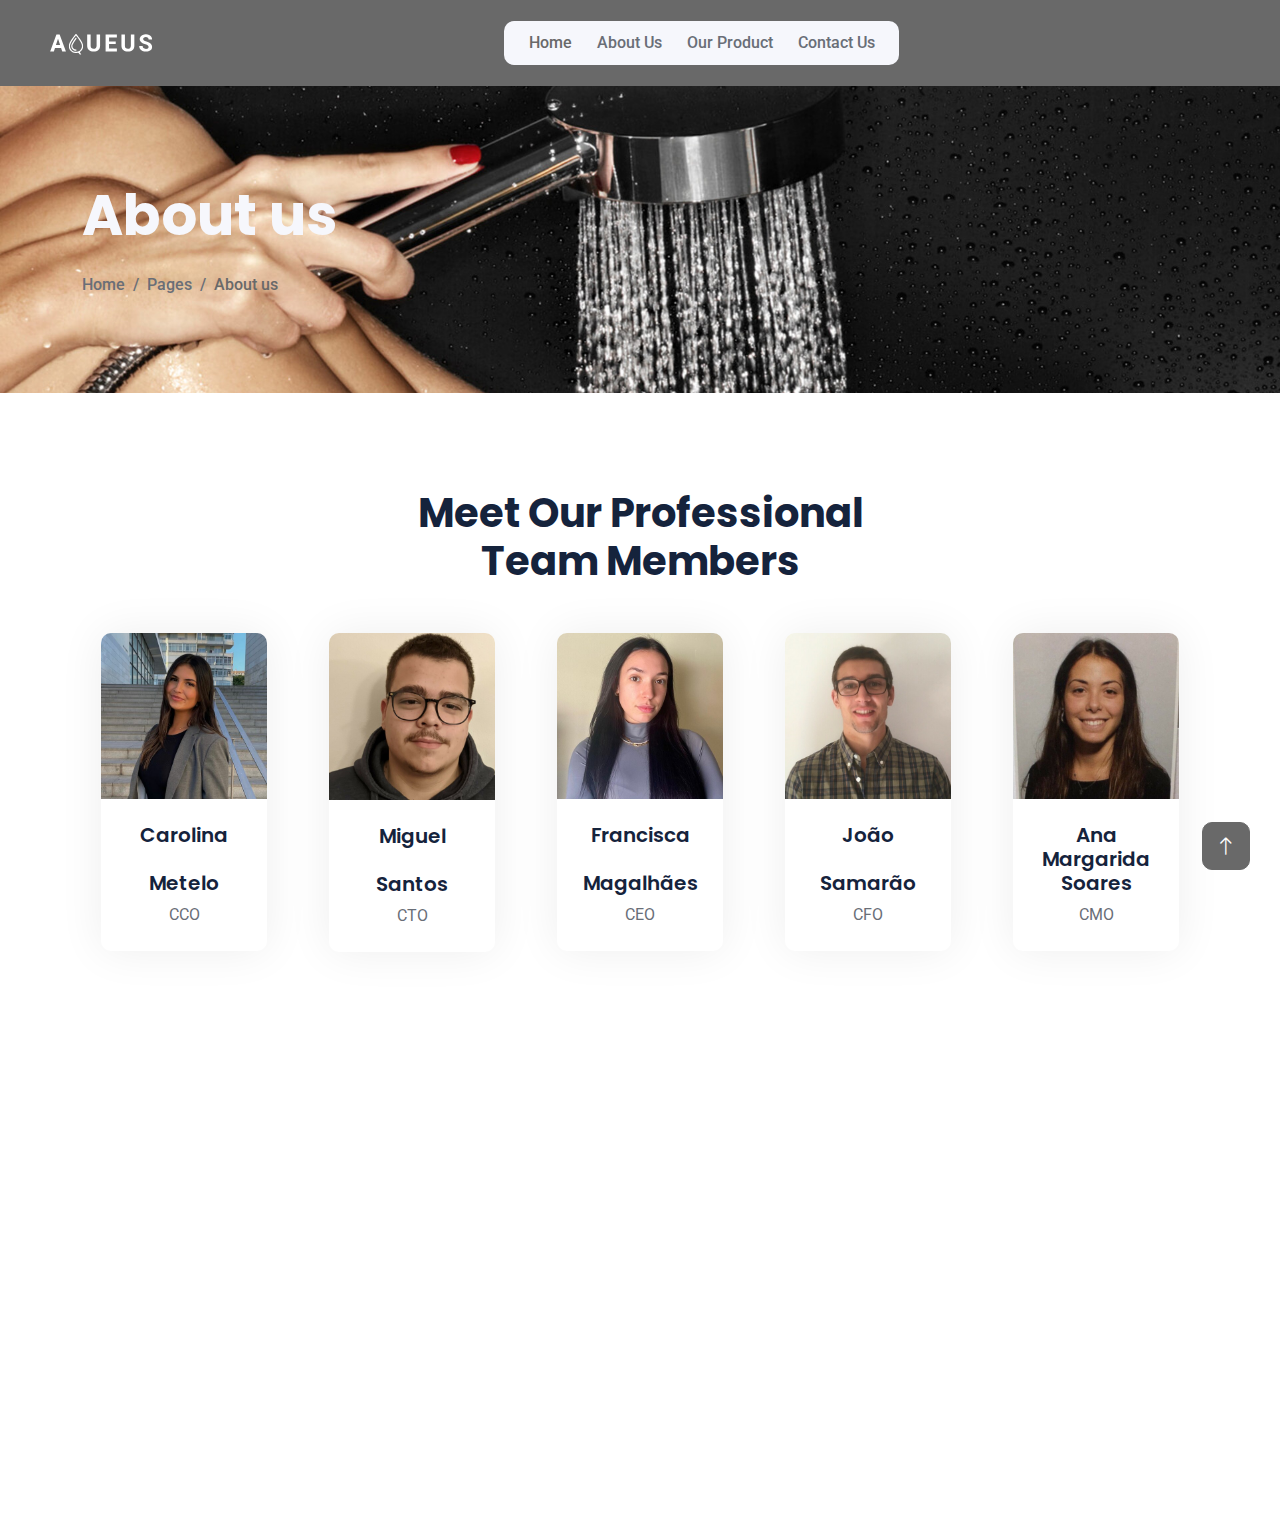
<file: team.html>
<!DOCTYPE html>
<html lang="en">
  <head>
    <meta charset="utf-8" />
    <title>AQUEUS</title>
    <meta content="width=device-width, initial-scale=1.0" name="viewport" />
    <meta content="" name="keywords" />
    <meta content="" name="description" />

    <!-- Favicon -->
    <link href="img/icon/logo_short.svg" rel="icon" />

    <!-- Google Web Fonts -->
    <link rel="preconnect" href="https://fonts.googleapis.com" />
    <link rel="preconnect" href="https://fonts.gstatic.com" crossorigin />
    <link
      href="https://fonts.googleapis.com/css2?family=Roboto:wght@400;500&family=Poppins:wght@600;700&display=swap"
      rel="stylesheet"
    />

    <!-- Icon Font Stylesheet -->
    <link
      href="https://cdnjs.cloudflare.com/ajax/libs/font-awesome/5.10.0/css/all.min.css"
      rel="stylesheet"
    />
    <link
      href="https://cdn.jsdelivr.net/npm/bootstrap-icons@1.4.1/font/bootstrap-icons.css"
      rel="stylesheet"
    />

    <!-- Libraries Stylesheet -->
    <link href="lib/animate/animate.min.css" rel="stylesheet" />
    <link href="lib/owlcarousel/assets/owl.carousel.min.css" rel="stylesheet" />

    <!-- Customized Bootstrap Stylesheet -->
    <link href="css/bootstrap.min.css" rel="stylesheet" />

    <!-- Template Stylesheet -->
    <link href="css/style.css" rel="stylesheet" />
  </head>

  <body>
    <!-- Spinner Start -->
    <div
      id="spinner"
      class="show bg-white position-fixed translate-middle w-100 vh-100 top-50 start-50 d-flex align-items-center justify-content-center"
    >
      <div class="spinner-grow text-primary" role="status"></div>
    </div>
    <!-- Spinner End -->

   <!-- Navbar Start -->
   <nav
   class="navbar navbar-expand-lg bg-primary navbar-light sticky-top px-4 px-lg-5"
 >
   <a href="index.html" class="navbar-brand d-flex align-items-center">
     <h1 class="m-0">
       <img
         class="img-fluid me-0"
         src="img/icon/logo_short.svg"
         alt=""
       />
     </h1>
   </a>
   <button
     type="button"
     class="navbar-toggler"
     data-bs-toggle="collapse"
     data-bs-target="#navbarCollapse"
   >
     <span class="navbar-toggler-icon"></span>
   </button>
   <div class="collapse navbar-collapse" id="navbarCollapse">
     <div class="navbar-nav mx-auto bg-light rounded pe-4 py-3 py-lg-0">
       <a href="index.html" class="nav-item nav-link active">Home</a>
       <a href="team.html" class="nav-item nav-link">About Us</a>
       <a href="service.html" class="nav-item nav-link">Our Product</a>
       <a href="contact.html" class="nav-item nav-link">Contact Us</a>
     </div>
   </div>
 </nav>
 <!-- Navbar End -->

    <!-- Page Header Start -->
    <div
      class="container-fluid page-header py-5 mb-5 wow fadeIn"
      data-wow-delay="0.1s"
    >
      <div class="container py-5">
        <h1 class="display-4 animated slideInDown mb-4 text-light">About us</h1>
        <nav aria-label="breadcrumb animated slideInDown">
          <ol class="breadcrumb mb-0">
            <li class="breadcrumb-item"><a href="#">Home</a></li>
            <li class="breadcrumb-item"><a href="#">Pages</a></li>
            <li class="breadcrumb-item active" aria-current="page">
              About us
            </li>
          </ol>
        </nav>
      </div>
    </div>
    <!-- Page Header End -->

    <!-- Team Start -->
    <div class="container-xxl py-5">
      <div class="container">
        <div class="text-center mx-auto" style="max-width: 500px">
          <h1 class="display-6 mb-5">Meet Our Professional Team Members</h1>
        </div>
        <div class="row row-cols-5">
          <div class="col-lg-2 mx-auto wow fadeInUp" data-wow-delay="0.1s">
            <div class="team-item rounded">
              <img class="img-fluid" src="aqueus/carolina.resized.jpeg" alt="" />
              <div class="text-center p-4">
                <h5>Carolina <br> </br> Metelo</h5>
                <span>CCO</span>
              </div>
              <div class="team-text text-center bg-white p-4">
                <h5>Carolina Metelo </h5>
                <p>CCO</p>
                <div class="d-flex justify-content-center">
                  
                  <a class="btn btn-square btn-light m-1" href="https://www.linkedin.com/in/carolina-metelo-a3b4581b5"
                    target="_blank"><i class="fab fa-linkedin-in"></i
                  ></a>
                </div>
              </div>
            </div>
          </div>
          <div class="col-lg-2 mx-auto wow fadeInUp" data-wow-delay="0.3s">
            <div class="team-item rounded">
              <img class="img-fluid" src="aqueus/miguel.resized.jpeg" alt="" />
              <div class="text-center p-4">
                <h5>Miguel <br> </br> Santos</h5>
                <span>CTO</span>
              </div>
              <div class="team-text text-center bg-white p-4">
                <h5>Miguel Santos</h5>
                <p>CTO</p>
                <div class="d-flex justify-content-center">
                  
                  <a class="btn btn-square btn-light m-1" href="https://www.linkedin.com/in/miguel-santos-3086a3139/"
                  target="_blank" ><i class="fab fa-linkedin-in"></i
                  ></a>
                </div>
              </div>
            </div>
          </div>
          <div class="col-lg-2 mx-auto wow fadeInUp" data-wow-delay="0.5s">
            <div class="team-item rounded">
              <img class="img-fluid" src="aqueus/francisca_500x500.jpeg" alt="" />
              <div class="text-center p-4">
                <h5>Francisca <br> </br> Magalhães</h5>
                <span>CEO</span>
              </div>
              <div class="team-text text-center bg-white p-4">
                <h5>Francisca Magalhães</h5>
                <p>CEO</p>
                <div class="d-flex justify-content-center">
                  <a class="btn btn-square btn-light m-1" href="https://www.linkedin.com/in/francisca-magalh%C3%A3es-a27501209"
                  target="_blank" ><i class="fab fa-linkedin-in"></i
                  ></a>
                </div>
              </div>
            </div>
          </div>
          <div class="col-lg-2 mx-auto wow fadeInUp" data-wow-delay="0.5s">
            <div class="team-item rounded">
              <img class="img-fluid" src="aqueus/joao.resized.jpeg" alt="" />
              <div class="text-center p-4">
                <h5>João <br> </br> Samarão</h5>
                <span>CFO</span>
              </div>
              <div class="team-text text-center bg-white p-4">
                <h5>João Samarão</h5>
                <p>CFO</p>
                <div class="d-flex justify-content-center">
                  
                  <a class="btn btn-square btn-light m-1" href="https://www.linkedin.com/in/joaosamarao/"
                  target="_blank" ><i class="fab fa-linkedin-in"></i
                  ></a>
                </div>
              </div>
            </div>
          </div>

          <div class="col-lg-2 mx-auto wow fadeInUp" data-wow-delay="0.5s">
            <div class="team-item rounded">
              <img class="img-fluid" src="aqueus/ana.resized.jpeg" alt="" />
              <div class="text-center p-4">
                <h5>Ana Margarida Soares</h5>
                <span>CMO</span>
              </div>
              <div class="team-text text-center bg-white p-4">
                <h5>Ana Margarida Soares</h5>
                <p>CMO</p>
                <div class="d-flex justify-content-center">
                  
                  <a class="btn btn-square btn-light m-1" href="https://www.linkedin.com/in/ana-margarida-soares-79bbba250"
                  target="_blank" ><i class="fab fa-linkedin-in"></i
                  ></a>
                </div>
              </div>
            </div>
          </div>
          
        
      </div>
      </div>
    </div>
    <!-- Team End -->
    

    <!-- Footer Start -->
    <div
      class="container-fluid bg-primary footer mt-5 pt-5 wow fadeIn"
      data-wow-delay="0.1s"
    >
      <div class="container py-5">
        <div class="row g-5">
          <div class="col-lg-3 col-md-6">
            <h1 class="text-white mb-4">
              <img
                class="img-fluid me-3"
                src="img/icon/logo_short.svg"
                alt=""
              />
            </h1>
            <p>
              Less Water, More Future
            </p>
            
          </div>
          <div class="col-lg-3 col-md-6 mx-auto">
            <h5 class="text-light mb-4">Quick Links</h5>
            <a class="btn btn-link" href="team.html">About Us</a>
            <a class="btn btn-link" href="contact.html">Contact Us</a>
            <a class="btn btn-link" href="service.html">Our Product</a>
            <a class="btn btn-link" href="https://www.youtube.com/watch?v=vVamWYRO6kI&lc=Ugy9YXTKkumT-hBAobx4AaABAg&ab_channel=MiguelSantos"
            target="_blank">Elevator-Pitch (Portuguese)</a>
            <a class="btn btn-link" href="https://youtu.be/orek0oqsbCY"
            target="_blank">Promotional Video (Portuguese)</a>
          </div>
        </div>
      </div>
      <div class="container-fluid copyright">
        <div class="container">
          <div class="row">
            <div class="col-md-6 text-center text-md-start mb-3 mb-md-0">
              &copy; <a href="#" class="text-light">AQUEUS</a>, All Right Reserved.
            </div>
            <div class="col-md-6 text-center text-md-end">
              <!--/*** This template is free as long as you keep the footer author’s credit link/attribution link/backlink. If you'd like to use the template without the footer author’s credit link/attribution link/backlink, you can purchase the Credit Removal License from "https://htmlcodex.com/credit-removal". Thank you for your support. ***/-->
              Designed By <a class="text-light" href="https://htmlcodex.com">HTML Codex</a>
              <br />Distributed By:
              <a  class="text-light" href="https://themewagon.com" target="_blank">ThemeWagon</a>
            </div>
          </div>
        </div>
      </div>
    </div>
    <!-- Footer End -->

    <!-- Back to Top -->
    <a href="#" class="btn btn-lg btn-primary btn-lg-square back-to-top"
      ><i class="bi bi-arrow-up"></i
    ></a>

    <!-- JavaScript Libraries -->
    <script src="https://code.jquery.com/jquery-3.4.1.min.js"></script>
    <script src="https://cdn.jsdelivr.net/npm/bootstrap@5.0.0/dist/js/bootstrap.bundle.min.js"></script>
    <script src="lib/wow/wow.min.js"></script>
    <script src="lib/easing/easing.min.js"></script>
    <script src="lib/waypoints/waypoints.min.js"></script>
    <script src="lib/owlcarousel/owl.carousel.min.js"></script>
    <script src="lib/counterup/counterup.min.js"></script>

    <!-- Template Javascript -->
    <script src="js/main.js"></script>
  </body>
</html>
</file>
<file: css/style.css>
/********** Template CSS **********/
:root {
    --primary: #696969;
    --secondary: #0DD3F1;
    --light: #F6F7FC;
    --dark: #15233C;
}

.back-to-top {
    position: fixed;
    display: none;
    right: 30px;
    bottom: 30px;
    z-index: 99;
}


/*** Spinner ***/
#spinner {
    opacity: 0;
    visibility: hidden;
    transition: opacity .5s ease-out, visibility 0s linear .5s;
    z-index: 99999;
}

#spinner.show {
    transition: opacity .5s ease-out, visibility 0s linear 0s;
    visibility: visible;
    opacity: 1;
}


/*** Button ***/
.btn {
    transition: .5s;
}

.btn.btn-primary,
.btn.btn-outline-primary:hover,
.btn.btn-secondary,
.btn.btn-outline-secondary:hover {
    color: #FFFFFF;
}

.btn.btn-primary:hover {
    background: var(--secondary);
    border-color: var(--secondary);
}

.btn.btn-secondary:hover {
    background: var(--primary);
    border-color: var(--primary);
}

.btn-square {
    width: 38px;
    height: 38px;
}

.btn-sm-square {
    width: 32px;
    height: 32px;
}

.btn-lg-square {
    width: 48px;
    height: 48px;
}

.btn-square,
.btn-sm-square,
.btn-lg-square {
    padding: 0;
    display: flex;
    align-items: center;
    justify-content: center;
    font-weight: normal;
}


/*** Navbar ***/
.navbar.sticky-top {
    top: -100px;
    transition: .5s;
}

.navbar .navbar-brand img {
    max-height: 60px;
}

.navbar .navbar-nav .nav-link {
    margin-left: 25px;
    padding: 10px 0;
    color: #696E77;
    font-weight: 500;
    outline: none;
}

.navbar .navbar-nav .nav-link:hover,
.navbar .navbar-nav .nav-link.active {
    color: var(--primary);
}

.navbar .dropdown-toggle::after {
    border: none;
    content: "\f107";
    font-family: "Font Awesome 5 Free";
    font-weight: 900;
    vertical-align: middle;
    margin-left: 8px;
}

@media (max-width: 991.98px) {
    .navbar .navbar-brand img {
        max-height: 45px;
    }

    .navbar .navbar-nav {
        margin-top: 20px;
        margin-bottom: 15px;
    }

    .navbar .nav-item .dropdown-menu {
        padding-left: 30px;
    }
}

@media (min-width: 992px) {
    .navbar .nav-item .dropdown-menu {
        display: block;
        border: none;
        margin-top: 0;
        top: 150%;
        right: 0;
        opacity: 0;
        visibility: hidden;
        transition: .5s;
    }

    .navbar .nav-item:hover .dropdown-menu {
        top: 100%;
        visibility: visible;
        transition: .5s;
        opacity: 1;
    }
}


/*** Header ***/
.carousel-caption {
    top: 0;
    left: 0;
    right: 0;
    bottom: 0;
    display: flex;
    align-items: center;
    text-align: start;
    z-index: 1;
}

.carousel-control-prev,
.carousel-control-next {
    width: 15%;
}

.carousel-control-prev-icon,
.carousel-control-next-icon {
    width: 3rem;
    height: 3rem;
    background-color: var(--primary);
    border: 15px solid var(--primary);
    border-radius: 50px;
}

@media (max-width: 768px) {
    #header-carousel .carousel-item {
        position: relative;
        min-height: 450px;
    }
    
    #header-carousel .carousel-item img {
        position: absolute;
        width: 100%;
        height: 100%;
        object-fit: cover;
    }
}

.page-header {
    background: url(../img/carousel_test_1920x1080.jpeg) center center no-repeat;
    background-size: cover;
}

.page-header .breadcrumb-item,
.page-header .breadcrumb-item a {
    font-weight: 500;
}

.page-header .breadcrumb-item a,
.page-header .breadcrumb-item+.breadcrumb-item::before {
    color: #696E77;
}

.page-header .breadcrumb-item a:hover,
.page-header .breadcrumb-item.active {
    color: var(--primary);
}


/*** Facts ***/
@media (min-width: 992px) {
    .container.facts {
        max-width: 100% !important;
    }

    .container.facts .facts-text {
        padding-left: calc(((100% - 960px) / 2) + .75rem);
    }

    .container.facts .facts-counter {
        padding-right: calc(((100% - 960px) / 2) + .75rem);
    }
}

@media (min-width: 1200px) {
    .container.facts .facts-text  {
        padding-left: calc(((100% - 1140px) / 2) + .75rem);
    }

    .container.facts .facts-counter  {
        padding-right: calc(((100% - 1140px) / 2) + .75rem);
    }
}

@media (min-width: 1400px) {
    .container.facts .facts-text  {
        padding-left: calc(((100% - 1320px) / 2) + .75rem);
    }

    .container.facts .facts-counter  {
        padding-right: calc(((100% - 1320px) / 2) + .75rem);
    }
}

.container.facts .facts-text {
    background: linear-gradient(rgba(1, 95, 201, .9), rgba(1, 95, 201, .9)), url(../img/carousel-1.jpg) center right no-repeat;
    background-size: cover;
}

.container.facts .facts-counter {
    background: linear-gradient(rgba(255, 255, 255, .9), rgba(255, 255, 255, .9)), url(../img/carousel-2.jpg) center right no-repeat;
    background-size: cover;
}

.container.facts .facts-text .h-100,
.container.facts .facts-counter .h-100 {
    padding: 6rem 0;
    display: flex;
    flex-direction: column;
    justify-content: center;
}


/*** Service ***/
.service-item {
    position: relative;
    overflow: hidden;
    box-shadow: 0 0 45px rgba(0, 0, 0, .07);
}

.service-item .service-icon {
    width: 90px;
    height: 90px;
    display: flex;
    align-items: center;
    justify-content: center;
}

.service-item .service-icon img {
    max-width: 60px;
    max-height: 60px;
}

.service-item a.btn {
    color: var(--primary);
}

.service-item a.btn:hover {
    color: #FFFFFF;
    background: var(--primary);
    border-color: var(--primary);
}


/*** Appointment ***/
.appointment {
    background: linear-gradient(rgba(1, 95, 201, .9), rgba(1, 95, 201, .9)), url(../img/carousel-1.jpg) center center no-repeat;
    background-size: cover;
}


/*** Team ***/
.team-item {
    position: relative;
    overflow: hidden;
    box-shadow: 0 0 45px rgba(0, 0, 0, .07);
}

.team-item img {
    transition: .5s;
}

.team-item:hover img {
    transform: scale(1.1);
}

.team-text {
    position: absolute;
    width: 100%;
    left: 0;
    bottom: -50px;
    opacity: 0;
    transition: .5s;
}

.team-item:hover .team-text {
    bottom: 0;
    opacity: 1;
}

.team-item a.btn {
    color: var(--primary);
}

.team-item a.btn:hover {
    color: #FFFFFF;
    background: var(--primary);
    border-color: var(--primary);
}


/*** Testimonial ***/
.animated.pulse {
    animation-duration: 1.5s;
}

.testimonial-left,
.testimonial-right {
    position: relative;
}

.testimonial-left img,
.testimonial-right img {
    position: absolute;
    padding: 5px;
    border: 1px dashed var(--primary);
    border-radius: 10px;
}

.testimonial-left img:nth-child(1),
.testimonial-right img:nth-child(3) {
    width: 70px;
    height: 70px;
    top: 10%;
    left: 50%;
    transform: translateX(-50%);
}

.testimonial-left img:nth-child(2),
.testimonial-right img:nth-child(2) {
    width: 60px;
    height: 60px;
    top: 50%;
    left: 10%;
    transform: translateY(-50%);
}

.testimonial-left img:nth-child(3),
.testimonial-right img:nth-child(1) {
    width: 50px;
    height: 50px;
    bottom: 10%;
    right: 10%;
}

.testimonial-carousel .owl-item img {
    width: 100px;
    height: 100px;
}

.testimonial-carousel .owl-nav {
    margin-top: 30px;
    display: flex;
    justify-content: center;
}

.testimonial-carousel .owl-nav .owl-prev,
.testimonial-carousel .owl-nav .owl-next {
    margin: 0 5px;
    width: 45px;
    height: 45px;
    display: flex;
    align-items: center;
    justify-content: center;
    color: #FFFFFF;
    background: var(--primary);
    border-radius: 10px;
    font-size: 22px;
    transition: .5s;
}

.testimonial-carousel .owl-nav .owl-prev:hover,
.testimonial-carousel .owl-nav .owl-next:hover {
    background: var(--secondary);
}


/*** Footer ***/
.footer {
    color: #A7A8B4;
}

.footer .btn.btn-link {
    display: block;
    margin-bottom: 5px;
    padding: 0;
    text-align: left;
    color: #A7A8B4;
    font-weight: normal;
    text-transform: capitalize;
    transition: .3s;
}

.footer .btn.btn-link::before {
    position: relative;
    content: "\f105";
    font-family: "Font Awesome 5 Free";
    font-weight: 900;
    color: #A7A8B4;
    margin-right: 10px;
}

.footer .btn.btn-link:hover {
    color: var(--light);
    letter-spacing: 1px;
    box-shadow: none;
}

.footer .btn.btn-square {
    color: #A7A8B4;
    border: 1px solid#A7A8B4;
}

.footer .btn.btn-square:hover {
    color: var(--secondary);
    border-color: var(--light);
}

.footer .copyright {
    padding: 25px 0;
    font-size: 15px;
    border-top: 1px solid rgba(256, 256, 256, .1);
}

.footer .copyright a {
    color: var(--secondary);
}

.footer .copyright a:hover {
    color: #FFFFFF;
}
</file>
